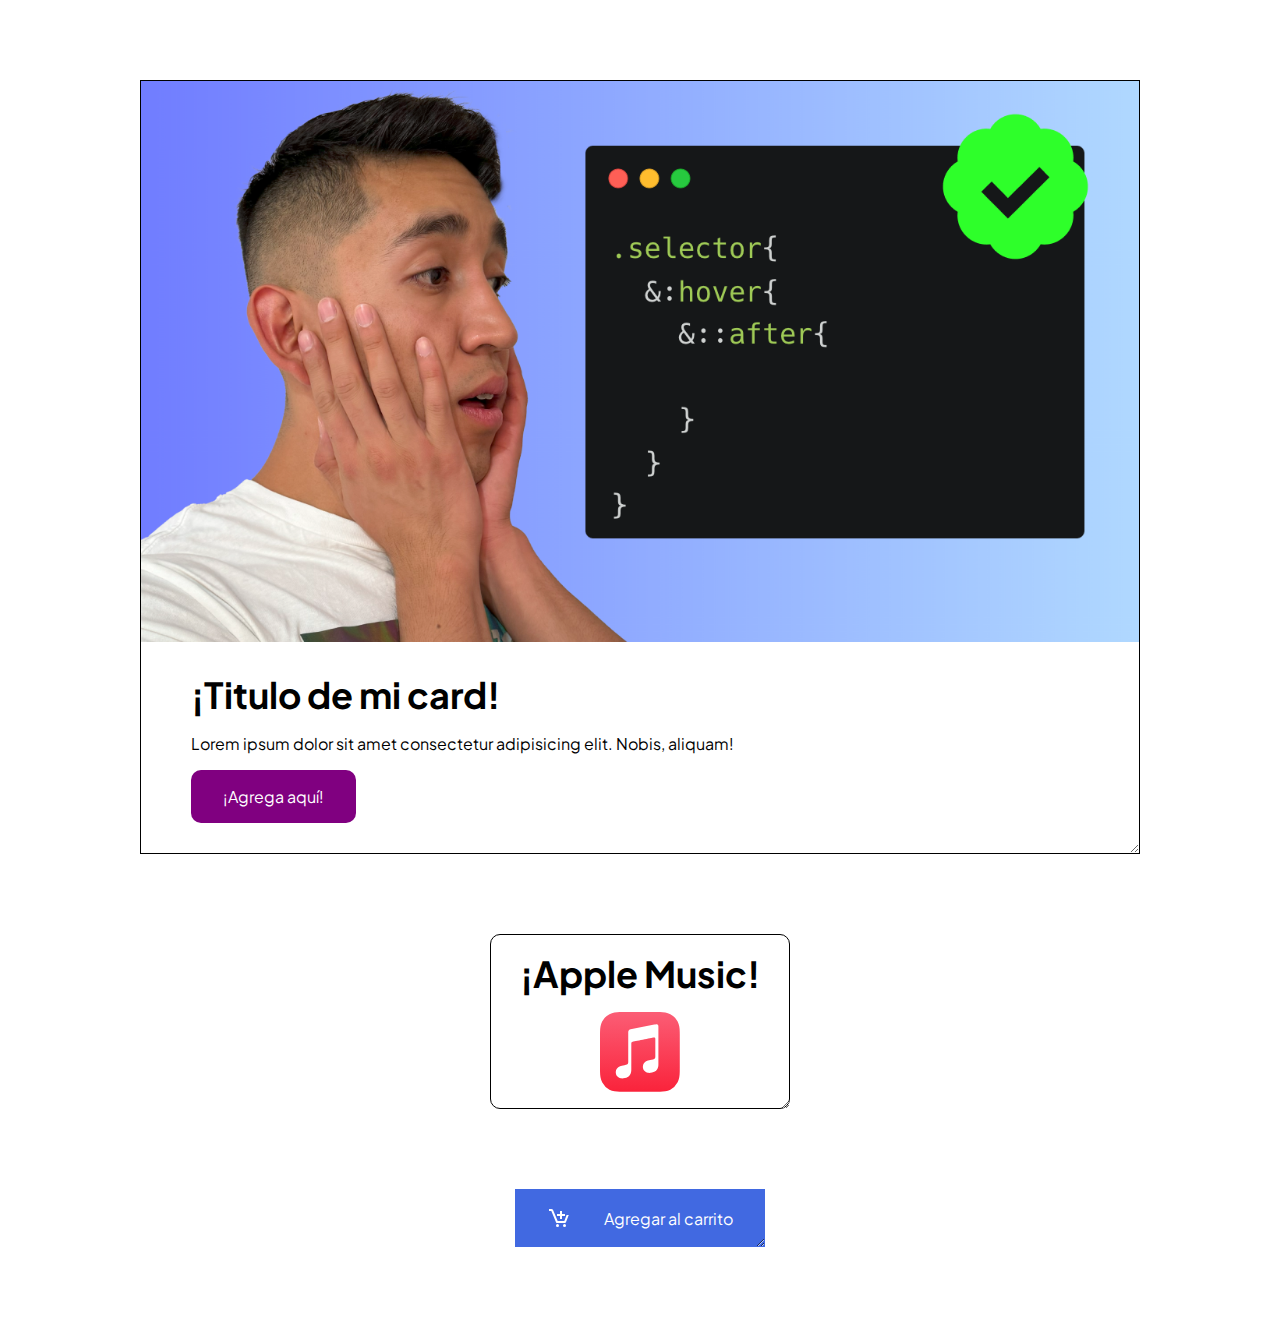
<file: container-queries/index.html>
<!DOCTYPE html>
<html lang="es">

<head>
    <meta charset="UTF-8">
    <meta name="viewport" content="width=device-width, initial-scale=1.0">
    <title>Template</title>
    <link rel="preconnect" href="https://fonts.googleapis.com">
    <link rel="preconnect" href="https://fonts.gstatic.com" crossorigin>
    <link href="https://fonts.googleapis.com/css2?family=Plus+Jakarta+Sans:ital,wght@0,200..800;1,200..800&display=swap"
        rel="stylesheet">
    <link rel="stylesheet" href="./estilos.css">
</head>

<body>

    <!-- card -->
    <div class="card__container" >
        <article class="card__item">
            <figure class="card__figure">
                <img src="./assets/nesting.png" class="card__img">
            </figure>

            <div class="card__text">
                <h2 class="card__title">¡Titulo de mi card!</h2>
                <p>Lorem ipsum dolor sit amet consectetur adipisicing elit. Nobis, aliquam!</p>

                <a href="#" class="card__btn">¡Agrega aquí!</a>
            </div>

        </article>
    </div>

    <!-- icon -->
    <div class="icon">
        <article class="icon__container">
            <h3 class="icon__name">¡Apple Music!</h3>
            <img src="./assets/icon-music.svg" class="icon__img">
        </article>
    </div>

    <!-- button -->
    <button class="shop">
        <span class="shop__container">
            <img src="./assets/shop.svg" class="shop__img">
            <span class="shop__text">Agregar al carrito</span>
        </span>
    </button>


    <script>
        const card = document.querySelector(".card__container");
        card.dataset.size = card.offsetWidth + "px";

        const cardObserver = new ResizeObserver(entries => {
            card.dataset.size = card.offsetWidth + "px";
        });

        cardObserver.observe(card);

    </script>

</body>

</html>
</file>
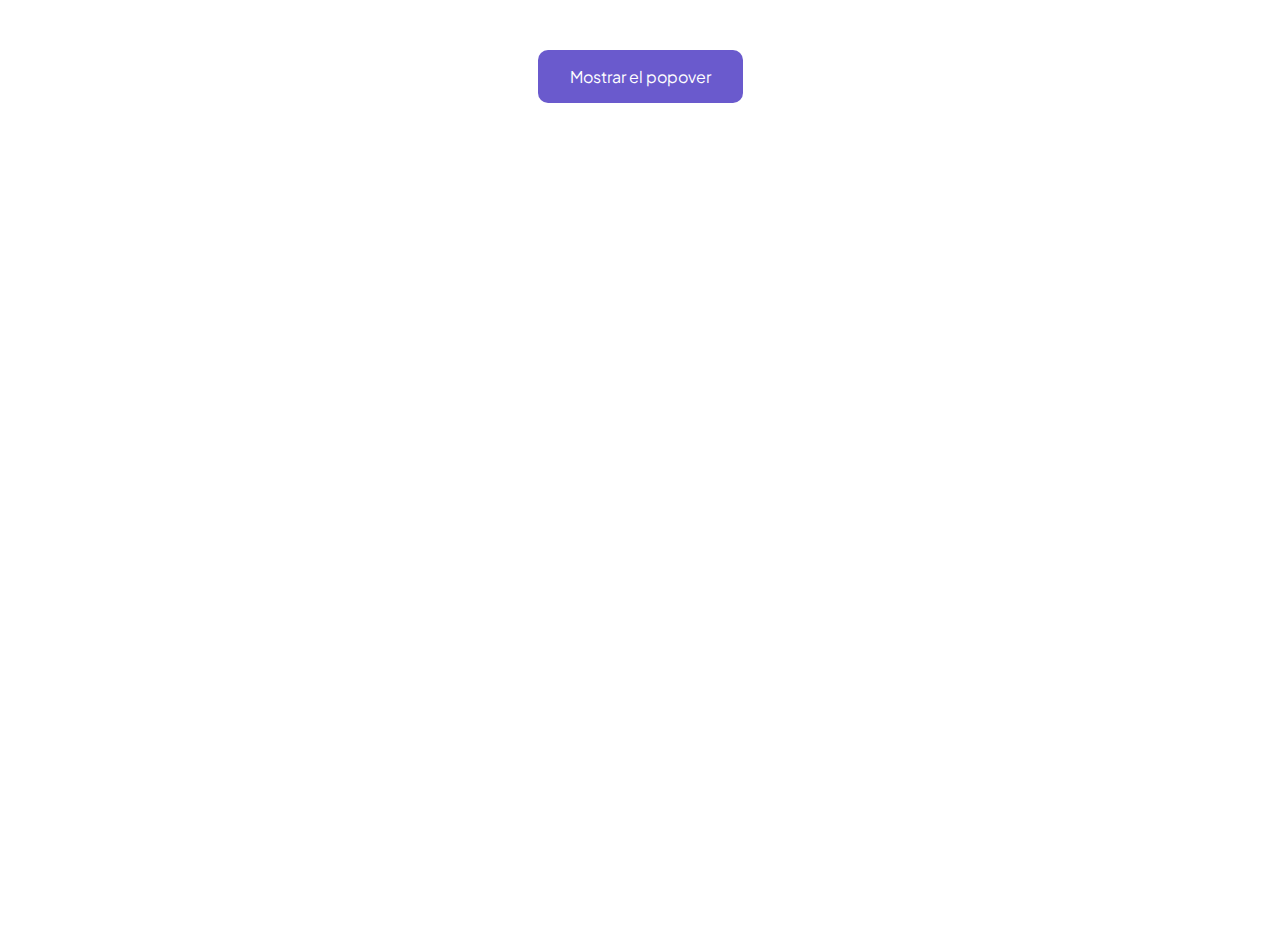
<file: dialog-pop/index.html>
<!DOCTYPE html>
<html lang="es">
<head>
    <meta charset="UTF-8">
    <meta name="viewport" content="width=device-width, initial-scale=1.0">
    <title>Dialog</title>
    <link rel="preconnect" href="https://fonts.googleapis.com">
    <link rel="preconnect" href="https://fonts.gstatic.com" crossorigin>
    <link href="https://fonts.googleapis.com/css2?family=Plus+Jakarta+Sans:ital,wght@0,200..800;1,200..800&display=swap" rel="stylesheet">
    <link rel="stylesheet" href="./estilos.css">
</head>
<body> 

    <button popovertarget="idpop" class="btn-popover">Mostrar el popover</button>

    <article id="idpop" popover class="popover">
        <div class="popover__content">
            <h2 class="popover__title">¡Bienvenido a mi contenido interactivo!</h2>
            <img src="./illustration-switch.svg" class="popover__img">
        </div>

       
    </article>
    


</body>
</html>
</file>
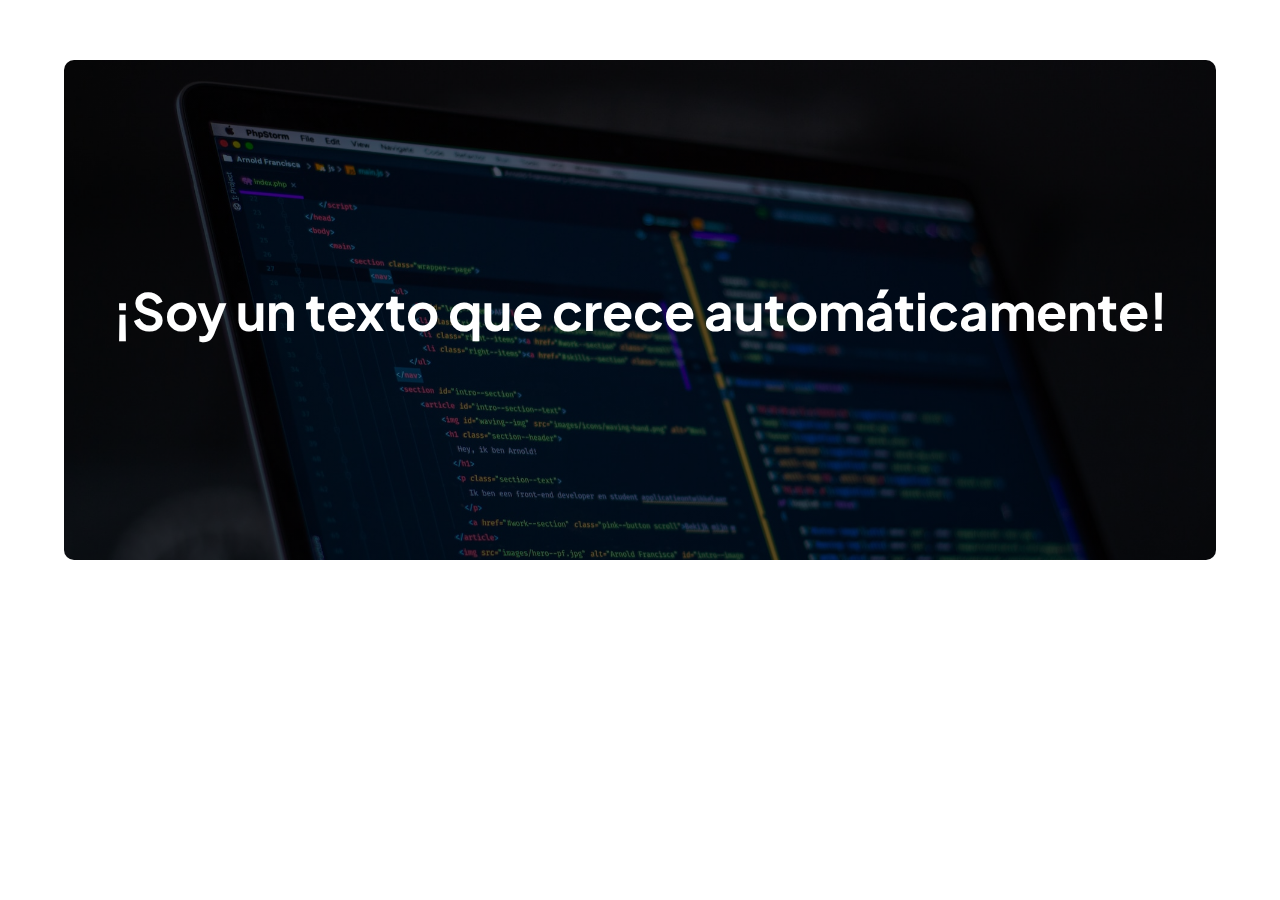
<file: min-max-clamp/index.html>
<!DOCTYPE html>
<html lang="es">
<head>
    <meta charset="UTF-8">
    <meta name="viewport" content="width=device-width, initial-scale=1.0">
    <title>Min</title>
    <link rel="preconnect" href="https://fonts.googleapis.com">
    <link rel="preconnect" href="https://fonts.gstatic.com" crossorigin>
    <link href="https://fonts.googleapis.com/css2?family=Plus+Jakarta+Sans:ital,wght@0,200..800;1,200..800&display=swap" rel="stylesheet">
    <link rel="stylesheet" href="./estilos.css">
</head>
<body>

    <div class="container">

        <section class="hero">

            <h1 class="hero__title">¡Soy un texto que crece automáticamente!</h1>
    
        </section>


    </div>
    
    
</body>
</html>
</file>
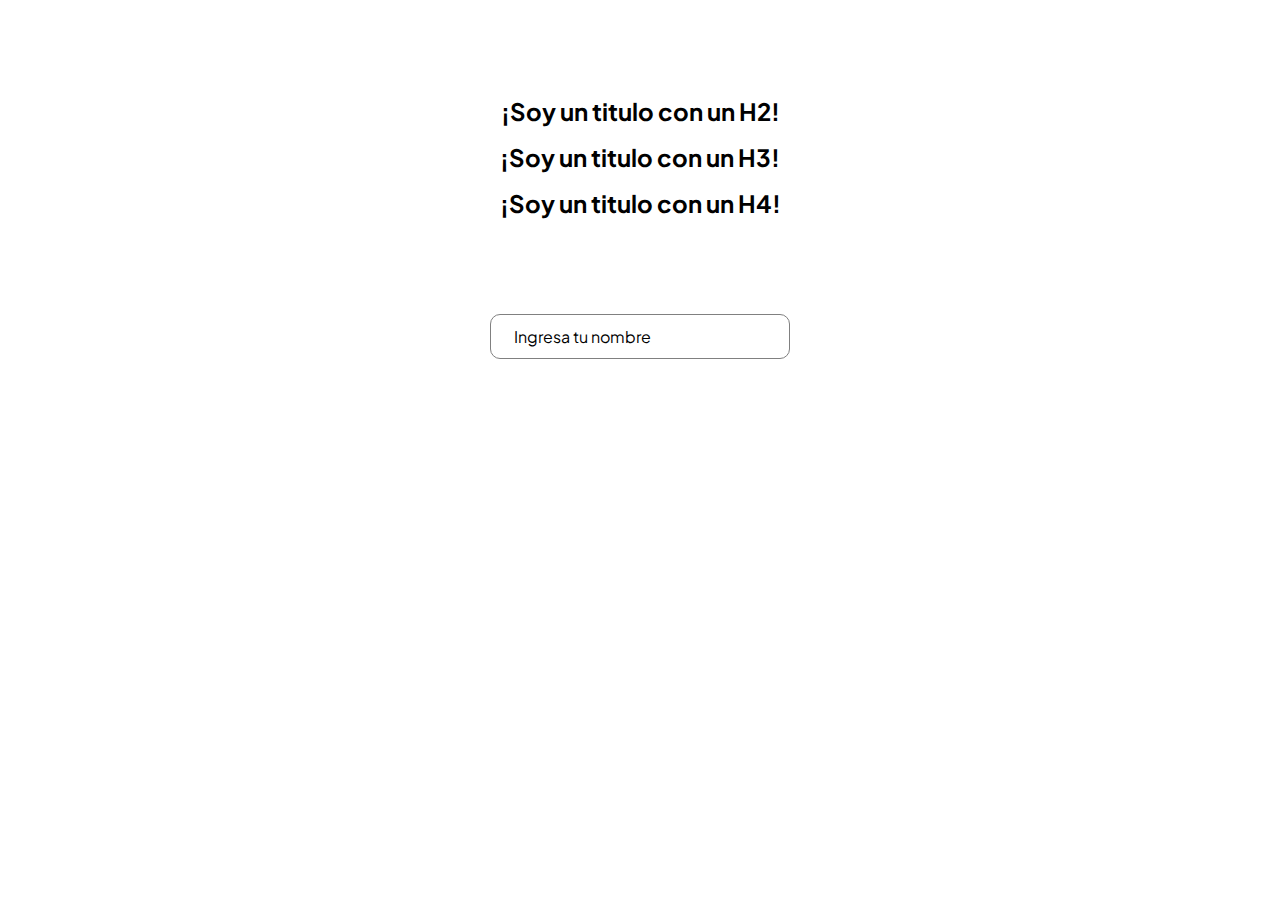
<file: not-placeholder-shown/index.html>
<!DOCTYPE html>
<html lang="es">

<head>
    <meta charset="UTF-8">
    <meta name="viewport" content="width=device-width, initial-scale=1.0">
    <title>Template</title>
    <link rel="preconnect" href="https://fonts.googleapis.com">
    <link rel="preconnect" href="https://fonts.gstatic.com" crossorigin>
    <link href="https://fonts.googleapis.com/css2?family=Plus+Jakarta+Sans:ital,wght@0,200..800;1,200..800&display=swap"
        rel="stylesheet">
    <link rel="stylesheet" href="./estilos.css">
</head>

<body>

    <div class="wrapper">

        <h2 class="title">¡Soy un titulo con un H2!</h2>
        <h3 class="title">¡Soy un titulo con un H3!</h3>
        <h4 class="title">¡Soy un titulo con un H4!</h4>

    </div>

    <form class="form">

        <label for="input1" class="label">
            <input type="text" placeholder=" " class="input" id="input1">
            <span class="label__name">Ingresa tu nombre</span>
        </label>

    </form>

</body>

</html>
</file>
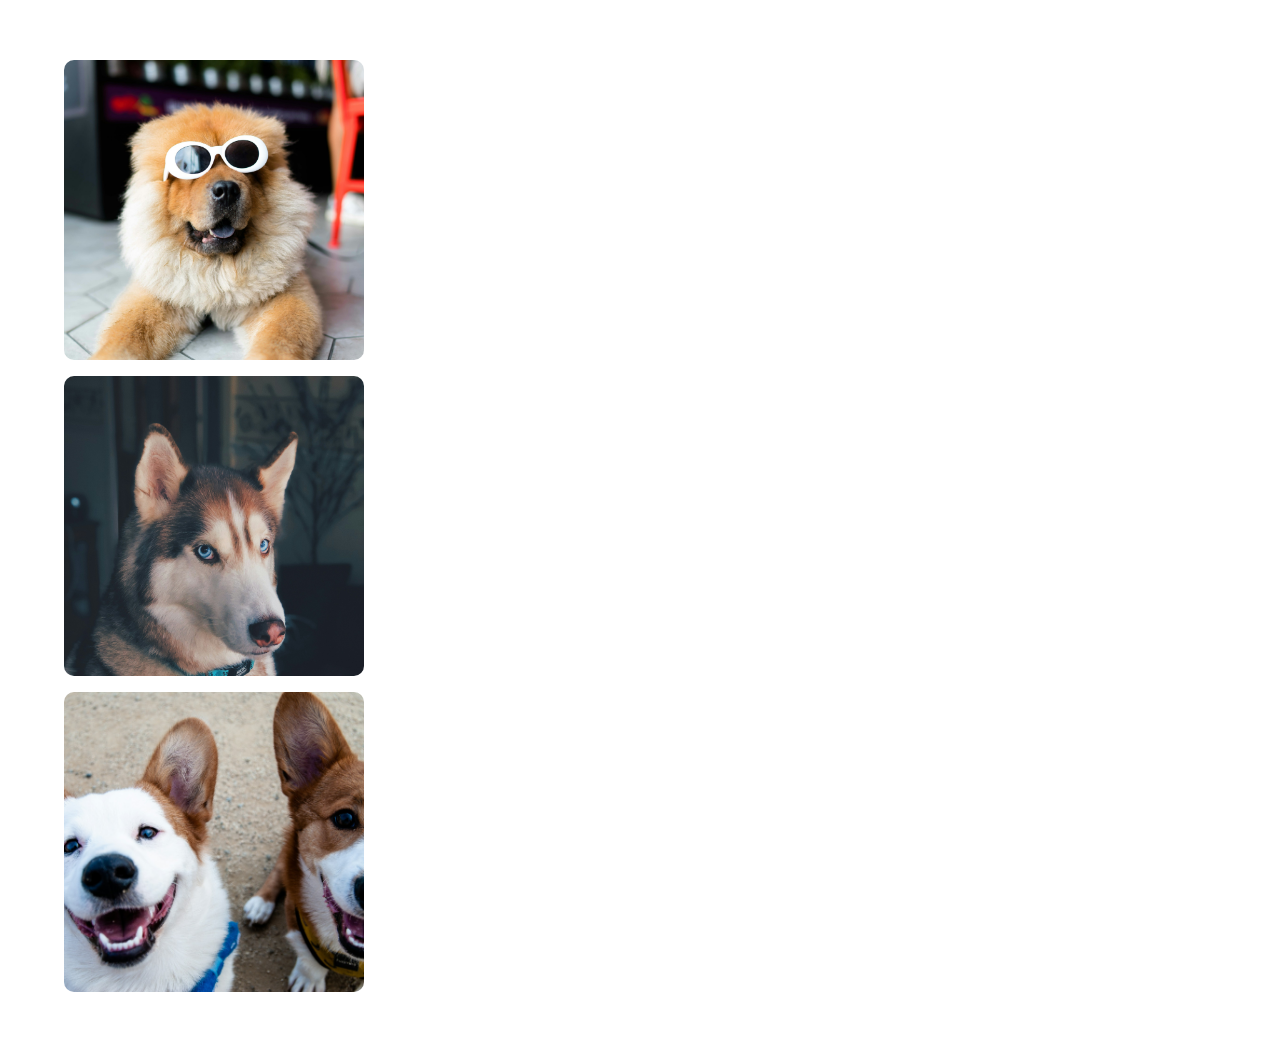
<file: range-syntax/index.html>
<!DOCTYPE html>
<html lang="es">
<head>
    <meta charset="UTF-8">
    <meta name="viewport" content="width=device-width, initial-scale=1.0">
    <title>Template</title>
    <link rel="preconnect" href="https://fonts.googleapis.com">
    <link rel="preconnect" href="https://fonts.gstatic.com" crossorigin>
    <link href="https://fonts.googleapis.com/css2?family=Plus+Jakarta+Sans:ital,wght@0,200..800;1,200..800&display=swap" rel="stylesheet">
    <link rel="stylesheet" href="./estilos.css">
</head>
<body>

    <section class="gallery">

        <img src="./img/perro1.jpg" class="gallery__img">

        <img src="./img/perro2.jpg" class="gallery__img">

        <img src="./img/perro3.jpg" class="gallery__img">

    </section>
    
</body>
</html>
</file>
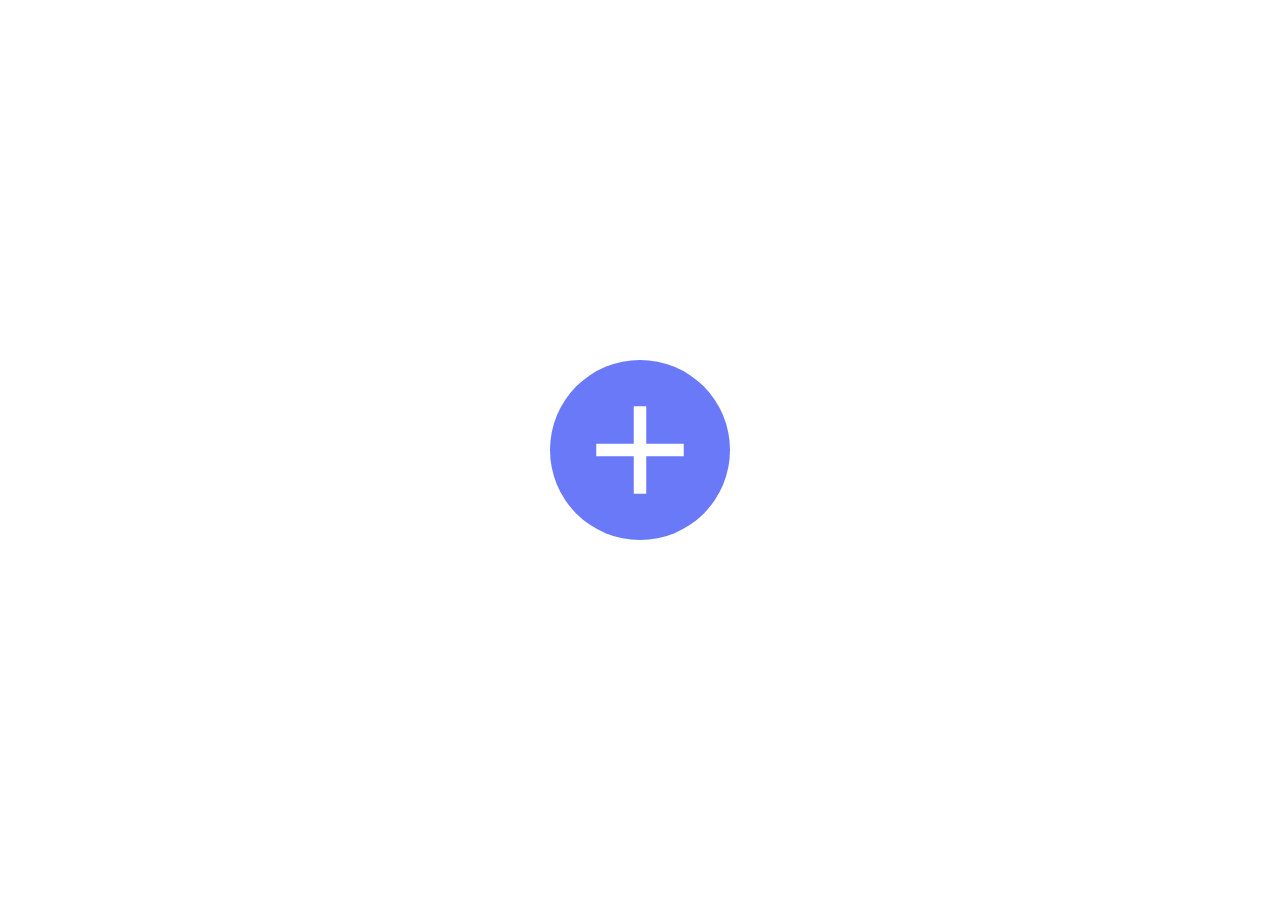
<file: custom-properties/menu-animate/index.html>
<!DOCTYPE html>
<html lang="es">

<head>
    <meta charset="UTF-8">
    <meta name="viewport" content="width=device-width, initial-scale=1.0">
    <title>Message Animate</title>
    <link rel="preconnect" href="https://fonts.googleapis.com">
    <link rel="preconnect" href="https://fonts.gstatic.com" crossorigin>
    <link href="https://fonts.googleapis.com/css2?family=Plus+Jakarta+Sans:ital,wght@0,200..800;1,200..800&display=swap"
        rel="stylesheet">
    <link rel="stylesheet" href="./estilos.css">
</head>

<body>


    <div class="menu">

        <label class="btn-menu">
            <input type="checkbox" class="menu-input">
        </label>

        <a href="#" class="menu-icon">
            <img src="./assets/package.svg" class="menu-svg">
        </a>

        <a href="#" class="menu-icon">
            <img src="./assets/cheese.svg" class="menu-svg">
        </a>

        <a href="#" class="menu-icon">
            <img src="./assets/wifi.svg" class="menu-svg">
        </a>

    </div>
   


</body>

</html>
</file>
<file: container-queries/estilos.css>
*, ::after, ::before{
    margin: 0;
    box-sizing: border-box;
}

body{   
    font-family: "Plus Jakarta Sans", sans-serif;
}

/** Card **/

.card__container{
    position: relative;
    margin: 80px auto;
    border: 1px solid;
    width: min(80%, 1000px);


    resize: horizontal;
    overflow: hidden;
}

.card__container::before{
    content: attr(data-size);
    position: absolute;
    top: -40px;
}

.card__img{
    width: 100%;
    height: 100%;
    object-fit: cover;
    display: block;
}

.card__text{
    display: grid;
    gap: 1rem;
    padding: 30px 5%;
}

.card__title{
    font-size: clamp(18px, 5vw + 10px, 36px);
}

.card__btn{
    width: max-content;
    text-decoration: none;
    background-color: purple;
    color: white;
    padding: 1rem 2rem;
    border-radius: 10px;
}


@container (width > 500px){

    .card__item{
        display: flex;
    }

    .card__figure{
        width: 50%;
       
    }

    .card__text{
        width: 50%;
    }
   
}


@container (width > 800px){

    .card__item{
        display: grid;
        grid-template-areas: "img";
    }

    .card__figure{
        width: 100%;
        height: 100%;
        grid-area: img;
        position: relative;

        &::after{
            content: "";
            position: absolute;
            inset: 0;
            background-color: #00000096;
        }
    }

    .card__text{
        grid-area: img;
        z-index: 100;
        width: 100%;
        gap: 1rem;
        align-content: center;
        justify-content: center;
        text-align: center;

        color: white;
    }

    .card__btn{
        margin: 0 auto;
    }

}


/** Icon **/

.icon{
    resize: horizontal;
    overflow: hidden;


    margin: 0 auto;
    width: 300px;

    container-type: inline-size;
}

.icon__container{
    display: grid;
    justify-items: center;
    gap: 1rem;
    border: 1px solid;
    border-radius: 10px;
    padding: 1rem;
}

.icon__name{
    text-align: center;
    font-size: clamp(24px, 6vw, 36px);
}

.icon__img{
    display: block;
    width: 80px;
}

@container (width > 400px){
   
    .icon__container{
        grid-auto-flow: column;
        justify-content: space-between;
        align-items: center;
    }

}

/** Shop Button **/


.shop{
    container-type: inline-size;

    display: block;
    width: 90%;
    max-width: 250px;
    margin: 80px auto;

    border: none;
    color: white;
    background-color: royalblue;
    font: inherit;

    overflow: hidden;
    resize: horizontal;
}

.shop__container{


    width: 100%;
    display: flex;
    gap: 1rem;
    justify-content: space-evenly;
    align-items: center;
    padding: 1rem .6rem;
    
    transition: scale .3s;
    &:active{
        scale: 1.1;
    }
}

@container (width < 150px){
    .shop__text{
        display: none;
    }
}
</file>
<file: dialog-pop/estilos.css>
::after, ::before, *{
    margin: 0;
    box-sizing: border-box;
}

body{
    width: 100%;
    height: 100vh;
    font-family: "Plus Jakarta Sans", sans-serif;
}

.btn-popover{
    display: block;
    border-radius: 10px;
    border: none;
    cursor: pointer;

    background-color: slateblue;
    color: white;
    font: inherit;
    padding: 1rem 2rem;

    margin: 50px auto;
}

.popover{
    margin: auto;

    width: min(50%, 400px);
    height: clamp(200px, 80vh, 400px);
    border-radius: 10px;
    border-color: royalblue;
    padding: 2rem ;


    transform: translateY(300px);
    opacity: 0;
    transition:display .6s allow-discrete, overlay .6s allow-discrete, transform .6s, opacity .6s;
}

.popover:popover-open {
    opacity: 1;
    transform: translateY(0);
    
}




.popover::backdrop{
    background-color: #0000007f;
    transform: translateY(-100%);
    transition: transform 0.3s;
}

.popover:popover-open::backdrop{
    transform: translateY(0%);
   
}

/*
@starting-style {
   
}
*/

.popover__title{
    margin-bottom: 2rem;
}

.popover__img{
    width: 50%;
    display: block;
    margin: 0 auto;
}
</file>
<file: min-max-clamp/estilos.css>
*, ::after, ::before{
    margin: 0;
    box-sizing: border-box;
}

body{
    font-family: "Plus Jakarta Sans", sans-serif;
    padding-bottom: 80px;
}

.container{
    margin: 0 auto;
    width: min(90%, 1200px);
}

.hero{
    margin: 60px 0;
    height: 500px;
    background-image:linear-gradient(#00000082, #00000095), url("../assets/bg-laptop.jpg");
    background-size: cover;

    border-radius: 10px;

    display: flex;
    align-items: center;
    justify-content: center;
}

.hero__title{
    text-align: center;
    font-size: clamp(1.5rem, 4vw, 4rem);
    color: white;
}
</file>
<file: not-placeholder-shown/estilos.css>
*,
::after,
::before {
    margin: 0;
    box-sizing: border-box;
}

body {
    font-family: "Plus Jakarta Sans", sans-serif;
}

.wrapper {
    width: min(90%, 1200px);
    margin: 0 auto;
    overflow: hidden;
    padding: 80px;
}

.title {
    margin: 1rem 0;
    font-size: 1.5rem;
    text-align: center;
}

.form {
    width: max-content;
    margin: 0 auto;
}

.label {
    display: grid;
    grid-template-areas: "input";
}

.label__name {
    width: max-content;
    z-index: 100;
    margin-left: 1rem;
    padding: 0 .5rem;
    grid-area: input;
    align-self: center;
}

.input {
    grid-area: input;
    width: 300px;
    font: inherit;
    border-radius: 10px;
    border: 1px solid gray;
    padding: .7rem 1.5rem;

}

.label__name {
    transition: transform .2s;
    transform-origin: center left;
    height: 100%;
    display: flex;
    align-items: center;
}


.input:where(:focus, :not(:placeholder-shown)) + .label__name {
    transform: translateY(-50%) scale(.7);
    background-color: white;
}
</file>
<file: range-syntax/estilos.css>
*, ::after, ::before{
    margin: 0;
    box-sizing: border-box;
}

body{
    font-family: "Plus Jakarta Sans", sans-serif;
}

.gallery{
    margin: 60px auto;
    width: 90%;
    
    display: grid;
    gap: 1rem;
    grid-auto-rows: 300px;
    grid-auto-columns: 300px;
}

.gallery__img{
    width: 100%;
    height: 100%;
    object-fit: cover;
    border-radius: 10px;
}

@media ( 500px <= height <= 800px){
    .gallery{
        grid-auto-flow: column;
    }
}
</file>
<file: custom-properties/menu-animate/estilos.css>
*{
    margin: 0;
    box-sizing: border-box;
}

body{
    font-family: "Plus Jakarta Sans", sans-serif;
    height: 100vh;
    display: flex;
    align-items: center;
    justify-content: center;
    
}


.menu{
    scale: 3;

    display: grid;
    place-items: center;
    grid-template-areas: "icon";

    --translate-element1: translate(0);
    --translate-element2: translate(0);
    --translate-element3: translate(0);
    --background-color-button: #6979F8;
    --image-button: url("./assets/plus.svg");
}

.menu:has(.menu-input:checked){
    --image-button: url("./assets/close.svg");
    --translate-element1: translate(-200%, -100%);
    --translate-element2: translate(0%, -200%);
    --translate-element3: translate(200%, -100%);
    --background-color-button: #000;
}

.btn-menu{
    grid-area: icon;
    width: 60px;
    height: 60px;
    border: none;
    border-radius: 50%;

    background-color: var(--background-color-button);
    background-image: var(--image-button);
    background-position: center ;
    background-repeat: no-repeat;
    background-size: 50px;

    transition: background-image .3s, background-color .3s;

    z-index: 10;
    cursor: pointer;
}

.menu-input{
    display: none;
}

.menu-icon{
    grid-area: icon;

    display: flex;
    align-items: center;
    justify-content: center;
    border-radius: 50%;

    width: 40px;
    height: 40px;
    background-color: #6979F8;

    transition: .4s transform;
}

.menu-icon:nth-of-type(1){
    
    transform: var(--translate-element1);
}

.menu-icon:nth-of-type(2){
    
    transform: var(--translate-element2);
}

.menu-icon:nth-of-type(3){
    
    transform: var(--translate-element3);
}
</file>
